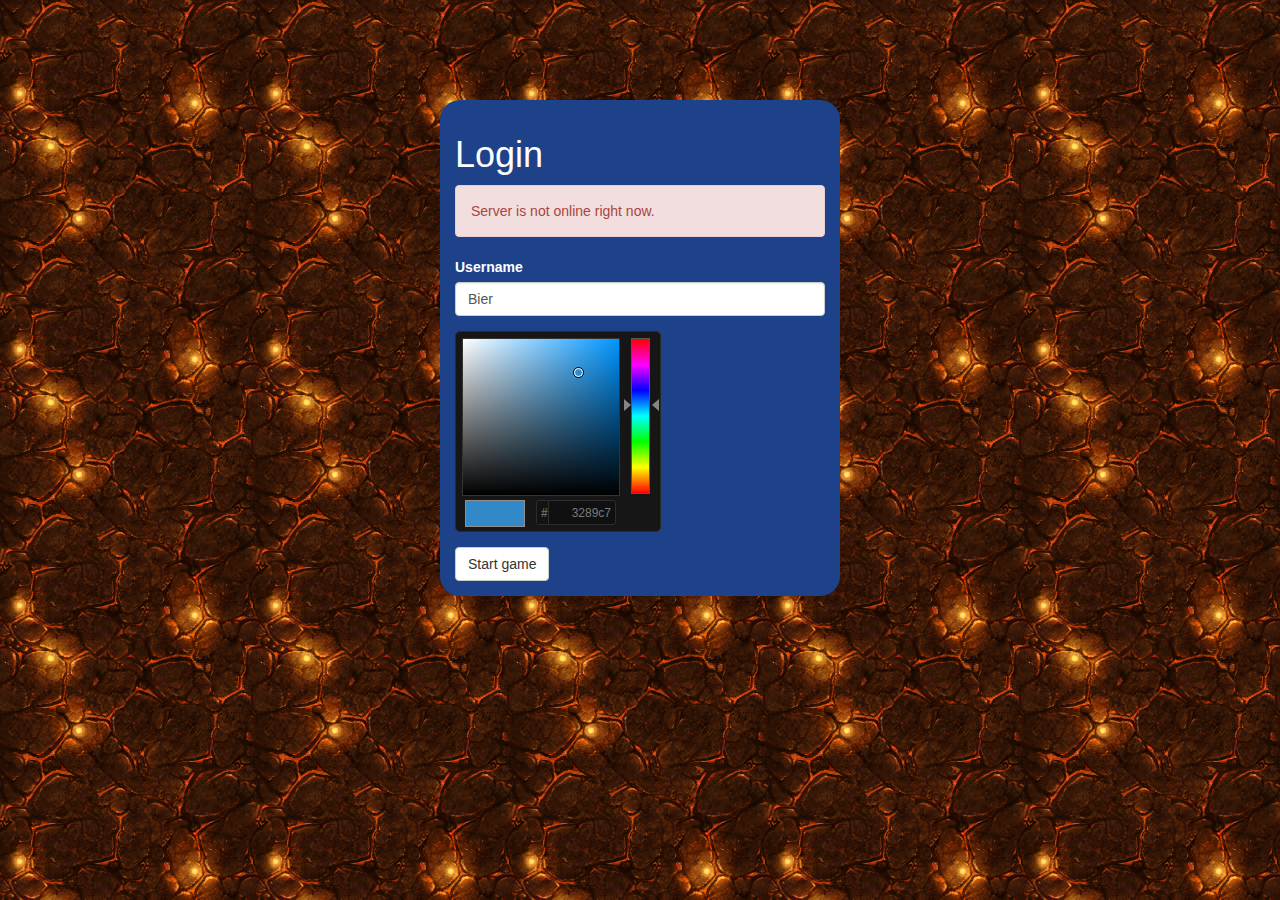
<file: frontend/index.html>
<!DOCTYPE HTML>
<html>
<head>
	<meta name="viewport" content="width=device-width">
	<title>Fris en dodelijk</title>
	<script src="libs/head.js"></script>
	<script>
		head.load("libs/pixi.js","libs/jquery.js","libs/sound.js","js/main.js", "libs/bootstrap.min.js", "js/music.js", "css/bootstrap.min.css", "css/style.css", "js/assets.js");
	</script>
</head>
<body>
    <div class="container">
        <div class="row">
            <div class="col-sm-12">
                <div class="loading-assets">
                    <h1>Loading the game</h1>
                    <div class="progress">
                        <div class="progress-bar progress-bar-striped active" role="progressbar" aria-valuenow="0" aria-valuemin="0" aria-valuemax="100" style="width: 0%; min-width: 2em;">
                            <span><span id="loading-percentage">0</span>% Complete</span>
                        </div>
                    </div>
                </div>
                <form id="login-form">
                    <h1>Login</h1>
                    <div class="alert alert-danger" id="server-offline" role="alert">
                        Server is not online right now.
                    </div>
                    <div class="alert alert-success" id="server-online" role="alert">
                        Server is online, you can connect.
                    </div>
                    <div class="form-group">
                        <label for="username">Username</label>
                        <input type="text" class="form-control" id="username" value="Bier" placeholder="Enter your username">
                    </div>
                    <div class="form-group">
                        <div id="picker"></div>
                        <input type="hidden" value="ffffff" id="color">
                    </div>
                    <button type="submit" class="btn btn-default">Start game</button>
                </form>
            </div>
        </div>
    </div>

</body>
</html>
</file>
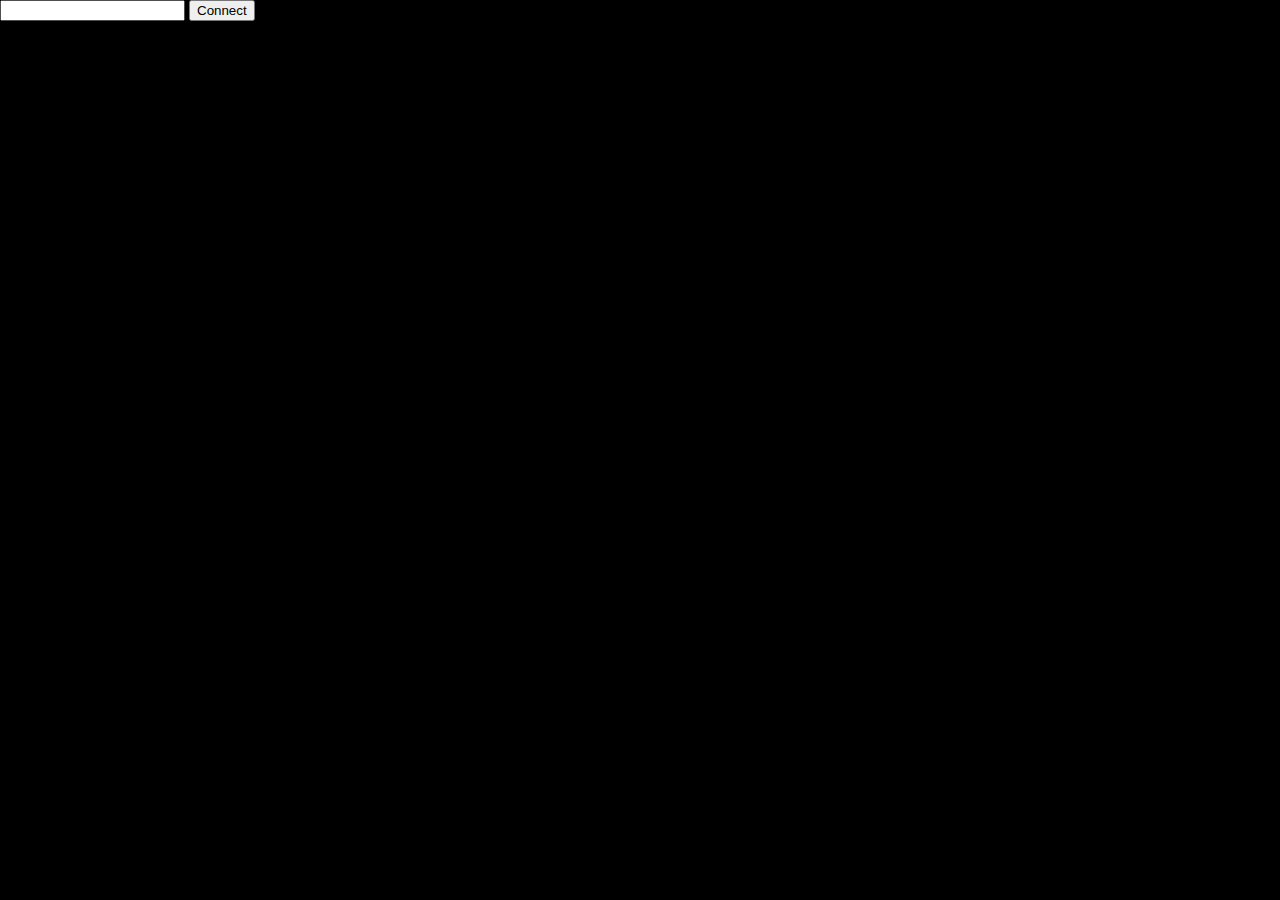
<file: frontend/test.html>
<!DOCTYPE HTML>
<html>
<head>
	<title>Fris en dodelijk</title>
	<style>
		body {
			width: 100%;
			height: 100%;
			margin: 0;
			padding: 0;
			background-color: #000;
		}

		canvas {
			display: block;
			margin: 0 auto;
		    width: 100%;
		    height: 100%;
		}
	</style>
	<script src="libs/pixi.js"></script>
	<script src="libs/jquery.js"></script>
</head>
<body>
	<form id="connectForm">
		<input type="text" id="name">
		<button id="connect" type="submit">Connect</button>
	</form>
	<script>
		$(document).ready(function()
		{
			// turn off right click menu
			window.addEventListener("contextmenu", function(e) {
	            e.preventDefault();
	            return false;
	        });

	        // variables constructions / initializations
			var name, renderer, cooldown_start_time, loadingbar_width, map_width, map_height;
			var stage = new PIXI.Stage(0xff0000); // has to be in main scope for callbacks to work
			var loadingbar = new PIXI.Graphics(); // see above
			var map = new PIXI.DisplayObjectContainer(); // see above
			var waiting_screen = new PIXI.Text("Waiting for other players",{font: 'bold 36px Georgia', fill: 'white'}); // see above
			var game_width = window.innerWidth;
			var game_height = window.innerHeight;
			var shoot_enabled = false;
			var socket = new WebSocket('ws://130.89.231.61:9000','fris_en_fruitig');
			
			// Write down the game name
			var game_name = new PIXI.Text("Fris en dodelijk",{font: 'bold 36px Georgia', fill: 'white'});
			game_name.anchor.x = game_name.anchor.y = 0.5;
			game_name.position.x = game_width/2;
			game_name.position.y = 5;
			stage.addChild(game_name);


			// set game screen to full size (also to enable mobile)

			$("canvas").width = window.innerWidth;
    		$("canvas").height = window.innerHeight;

    		// attempt connecting to server with name

			$("#connectForm").submit(function(event)
			{
				event.preventDefault();
				name = Math.floor(Math.random()*100);
				console.log("Name: "+name);
				send_to_server("connect "+name);
				$("#connectForm").remove();
			});

			socket.onopen = function() {
				console.log("Connection established");
				$("body").css('background-color', '#0f0');
				$("#connectForm").submit();
			}

			socket.onerror = function() {
				$("body").css('background-color', '#f00');
			}

			socket.onclose = function() {
				console.log("Connection closed");
				$("body").css('background-color', '#000');
			}

			var message;
			socket.onmessage = function(event) {
				console.log(event);
				message = event.data.split(" ");
				console.log("Receive: "+message);
				switch (message[0])
				{
					case "ok":
						wait_screen();
						break;

					case "start":
						start_game(message);
						break;

					case "frame":
						draw_frame(message);
						break;
				}
			}

			function wait_screen() {
				waiting_screen.anchor.x = waiting_screen.anchor.y = 0.5;
				waiting_screen.position.x = game_width/2;
				waiting_screen.position.y = game_height/2;
				stage.addChild(waiting_screen);
			}

			function start_game(message) {
				map.removeChild(waiting_screen);
				map_width = message[1];
				map_height = message[2];
				var player_amount = message[3];

				$("body").css('background-color', '#000');
				renderer = PIXI.autoDetectRenderer(game_width, game_height);

				var lava = PIXI.Texture.fromImage("sprites/lava.png");
				var game_background = new PIXI.Sprite(lava);
				game_background.width = game_width;
				game_background.height = game_height;
				stage.addChild(game_background);

				//playing screen
				map.width = map_width;
				map.height = map_height;
				map.position.x = ((game_width/2)-(map_width)/2);
				map.position.y = ((game_height/2)-(map_height)/2);
				stage.addChild(map);

				//playing screen background
				var floor = PIXI.Texture.fromImage("sprites/floor.png");
				var background = new PIXI.Sprite(floor);
				background.width = map_width;
				background.height = map_height;
				map.addChild(background);


				var player_amount_text = new PIXI.Text("Players: "+player_amount, {font: 'normal 12px Georgia', fill: 'white'});
				player_amount_text.anchor.x = player_amount_text.anchor.y = 1;
				player_amount_text.position.x = map_width-5;
				player_amount_text.position.y = map_height-5;
				map.addChild(player_amount_text);

				document.body.appendChild(renderer.view);
				draw();

				shoot_enabled = true;
				setTimeout(enableShoot(),3000);
			}

			function draw_frame(message) {
				message.splice(0,1);
				var entities = JSON.parse(message);

				var player_texture = PIXI.Texture.fromImage("sprites/soldier.png");
				var tree_texture = PIXI.Texture.fromImage("sprites/tree_orange_1.png");
				var bullet_texture = PIXI.Texture.fromImage("sprites/bullet.png");

				player_counter = 2; // semi-random value to generate nice colours for players
				for (var i = 0; i < entities.length; i++)
				{
					var entity = entities[i];
					switch(entity[0])
					{
						case "player":
							var player = new PIXI.Sprite(player_texture);
							player.tint = 1/player_counter * 0xffffff;
							player.anchor.x = player.anchor.y = 0.5;
							player.position.x = entity.x;
							player.position.y = entity.y;
							player.rotation = entity.angle;
							player.width = player.height = 10;
							map.addChild(player);
							player_counter += 3;
							break;

						case "tree":
							var tree = new PIXI.Sprite(tree_texture);
							tree.anchor.x = tree.anchor.y = 0.5;
							tree.position.x = entity.x;
							tree.position.y = entity.y;
							tree.width = tree.height = 20;
							map.addChild(tree);
							break;

						case "bullet":
							var bullet = new PIXI.Sprite(bullet_texture);
							bullet.anchor.x = bullet.anchor.y = 0.5;
							bullet.position.x = entity.x;
							bullet.position.y = entity.y;
							bullet.position = entity.angle;
							bullet.width = bullet.height = 5;
							map.addChild(bullet);
							break;
					}
				}
				draw();
			}
			
			function draw() {
				var now = Date.now();
				loadingbar.width = ((now-cooldown_start_time)/3000)*loadingbar_width;
				requestAnimFrame(draw);
				renderer.render(stage);
			}

			stage.tap = stage.click = function(event) {
				alert(event.getLocalPosition(map).x+", "+event.getLocalPosition(map).y);
				send_to_server("input l "+event.getLocalPosition(map).x+" "+event.getLocalPosition(map).y);
			}

			stage.rightclick = function(event) {
				if (shoot_enabled)
				{
					send_to_server("input r "+event.getLocalPosition(map).x+" "+event.getLocalPosition(map).y);
					shootCooldown();
					setTimeout(enableShoot(),3000);
				}
			}

			function shootCooldown()
			{
				cooldown_start_time = Date.now();
				shoot_enabled = false;
				loadingbar.beginFill(0x1D428A);
				loadingbar.drawRect(0,map_height, 0, 15);
				loadingbar_width = 60;
				alert(loadingbar_width);
				map.addChild(loadingbar);
			}

			function enableShoot()
			{
				shoot_enabled = true;
				map.removeChild(loadingbar);
			}

			function send_to_server(message)
			{
				console.log("Send: "+message);
				socket.send(message);
			}
		});
	</script>
</body>
</html>
</file>
